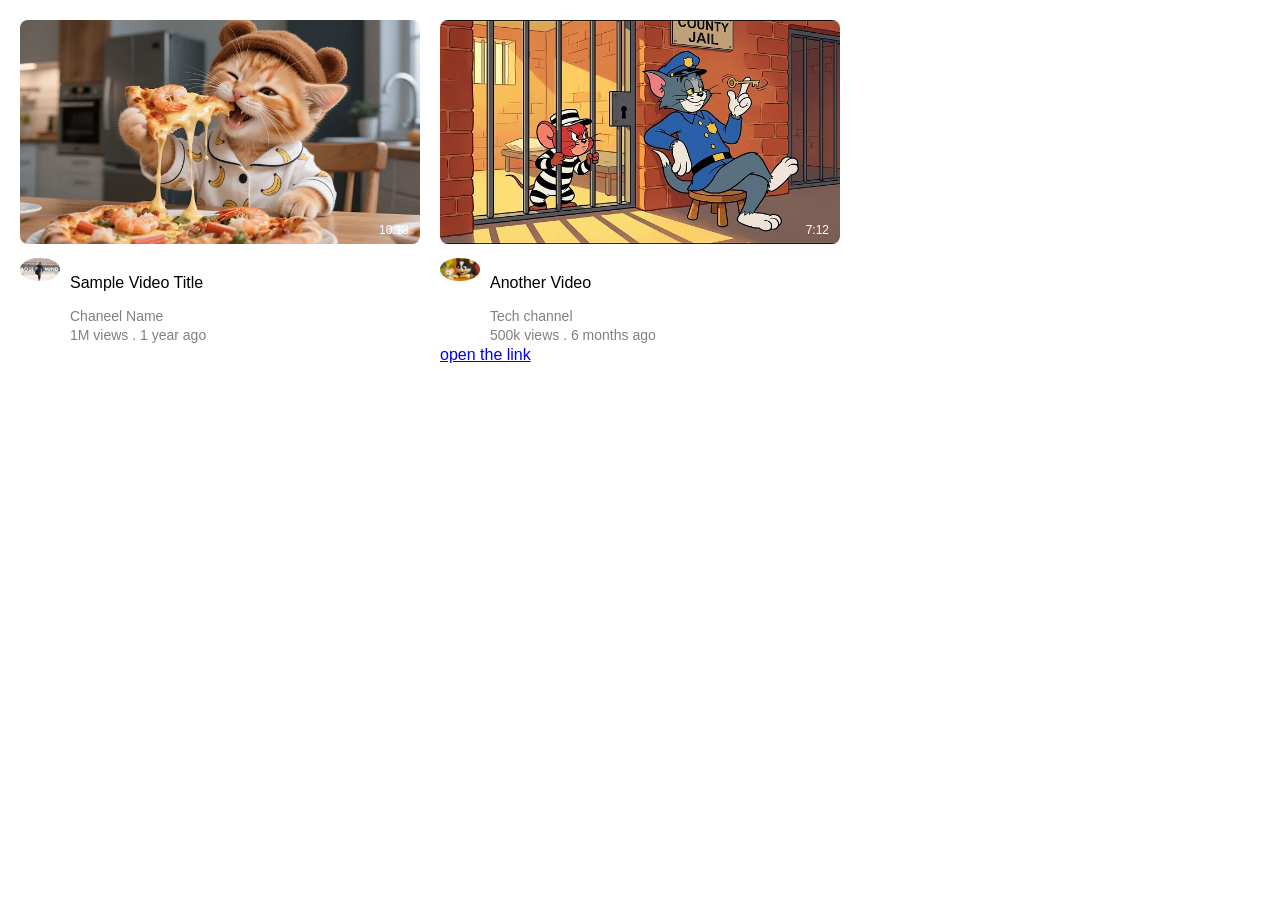
<file: index.html>
<!DOCTYPE html>
<html>
    <head>
        <title>YouTube Layout</title>
        <link rel=icon href="hqdefault.jpg">
        <link rel="stylesheet" href="style.css">
    </head>
    <body>
        <main>
            <section class="video-grid">
                <!--video 1-->
                <div class="video-preview">
                    <div class="thumbnail-row">
                        <img class="thumbnail" src="oliver.avif">
                        <div class="video-time">
                            10:13
                        </div>
                    </div>
                    <div class="video-info-grid">
                        <div class="channel-picture">
                            <img class="profile-picture" src="hqdefault.jpg">
                        </div>
                        <div class="vido-info">
                            <p class="video-title">
                                Sample Video Title
                            </p>
                            <p class="video-author">
                                Chaneel Name
                            </p>
                            <p class="video-stats">
                                1M views . 1 year ago
                            </p>
                        </div>
                    </div>
                </div>
<!--video 2-->
<div class="video-preview">
    <div class="thumbnail-row">
        <img class="thumbnail" src="rex.avif">
        <div class="video-time">7:12</div>
    </div>
    <div class="video-info-grid">
        <div class="chaneel-picture">
            <img class="profile-picture" src="mini.avif">
        </div>
        <div class="video-info">
            <p class="video-info">Another Video</p>
            <p class="video-author">Tech channel</p>
            <p class="video-stats">500k views . 6 months ago</p>
        </div>
    </div>
    <a href=test.css>open the link</a>
</div>
    </section>
        </main>
    </body>
</html>
</file>
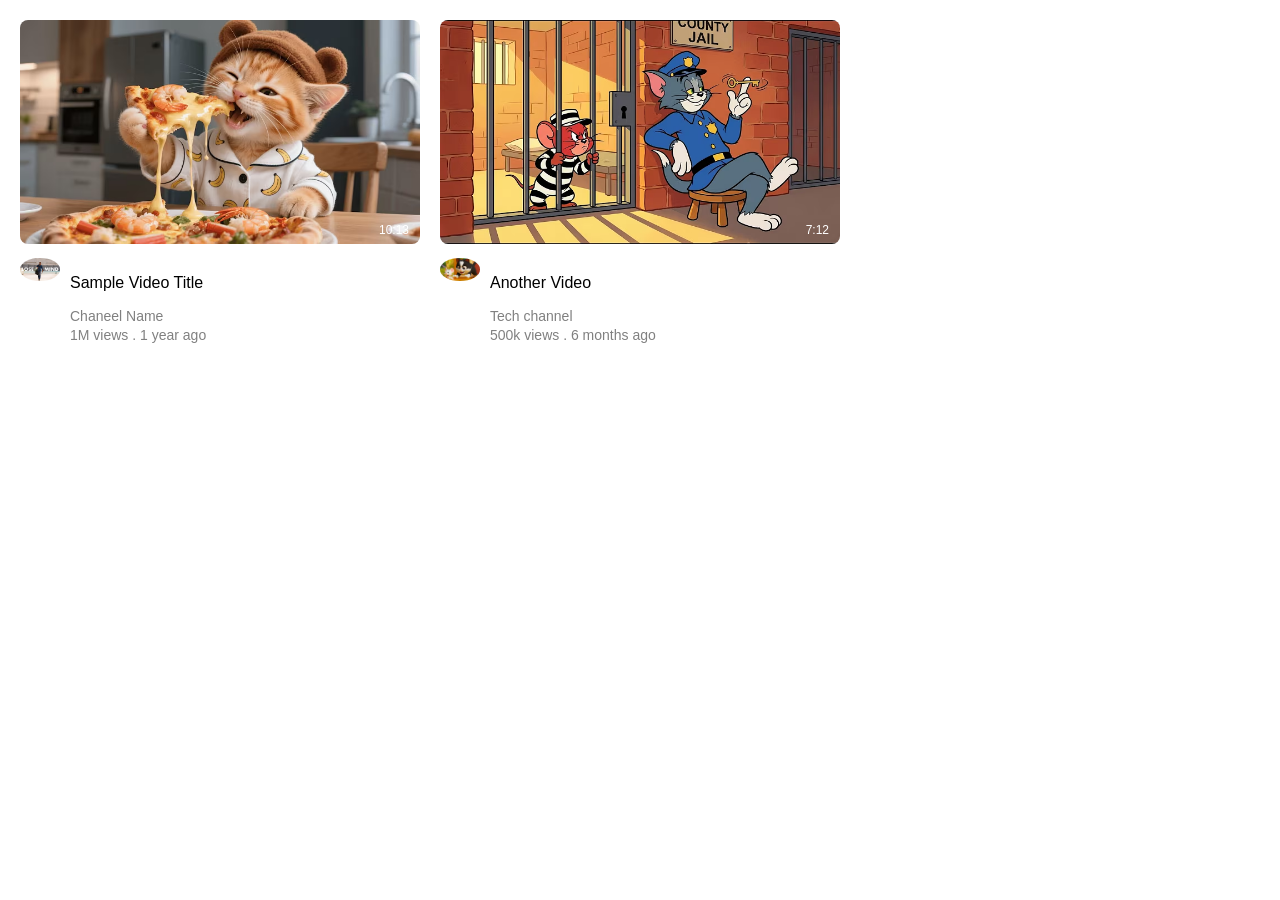
<file: 17b.html>
<!DOCTYPE html>
<html>
    <head>
        <title>YouTube Layout</title>
        <link rel=icon href="hqdefault.jpg">
        <link rel="stylesheet" href="17b.css">
    </head>
    <body>
        <main>
            <section class="video-grid">
                <!--video 1-->
                <div class="video-preview">
                    <div class="thumbnail-row">
                        <img class="thumbnail" src="oliver.avif">
                        <div class="video-time">
                            10:13
                        </div>
                    </div>
                    <div class="video-info-grid">
                        <div class="channel-picture">
                            <img class="profile-picture" src="hqdefault.jpg">
                        </div>
                        <div class="vido-info">
                            <p class="video-title">
                                Sample Video Title
                            </p>
                            <p class="video-author">
                                Chaneel Name
                            </p>
                            <p class="video-stats">
                                1M views . 1 year ago
                            </p>
                        </div>
                    </div>
                </div>
<!--video 2-->
<div class="video-preview">
    <div class="thumbnail-row">
        <img class="thumbnail" src="rex.avif">
        <div class="video-time">7:12</div>
    </div>
    <div class="video-info-grid">
        <div class="chaneel-picture">
            <img class="profile-picture" src="mini.avif">
        </div>
        <div class="video-info">
            <p class="video-info">Another Video</p>
            <p class="video-author">Tech channel</p>
            <p class="video-stats">500k views . 6 months ago</p>
        </div>
    </div>
</div>
    </section>
        </main>
    </body>
</html>
</file>
<file: style.css>
body{
    margin:0;
    font-family:Arial;
}
.video-grid{
    display:grid;
    grid-template-columns:1fr 1fr 1fr;
    gap:20px;
    padding:20px;
}
.video-preview{
    cursor:pointer;
}
.thumbnail{
    width:100%;
    border-radius:8px;

}
.thumbnail-row{
    position:relative;
}
.video-time{
    position:absolute;
    bottom:8px;
    right:5px;
    color:white;
    font-size:12px;
    padding:3px 6px;
    border-radius:3px;
}
/*video Info*/
.video-info-grid{
    display:grid;
    grid-template-columns:50px 1fr;
    margin-top:10px;
}
.profile-picture{
    width:40px;
    border-radius:50%;
}
.video-author,
.video-stats{
    font-size:14px;
    color:gray;
    margin:3px 0;
}
/* Responsive design using max-width*/
@media(max-width:1000px){
    .video-grid{
        grid-template-columns:1fr 1fr;
    }
}
@media(max-width:600px){
    .video-grid{
        grid-template-columns:1fr;
    }
}
</file>
<file: 17b.css>
body{
    margin:0;
    font-family:Arial;
}
.video-grid{
    display:grid;
    grid-template-columns:1fr 1fr 1fr;
    gap:20px;
    padding:20px;
}
.video-preview{
    cursor:pointer;
}
.thumbnail{
    width:100%;
    border-radius:8px;

}
.thumbnail-row{
    position:relative;
}
.video-time{
    position:absolute;
    bottom:8px;
    right:5px;
    color:white;
    font-size:12px;
    padding:3px 6px;
    border-radius:3px;
}
/*video Info*/
.video-info-grid{
    display:grid;
    grid-template-columns:50px 1fr;
    margin-top:10px;
}
.profile-picture{
    width:40px;
    border-radius:50%;
}
.video-author,
.video-stats{
    font-size:14px;
    color:gray;
    margin:3px 0;
}
/* Responsive design using max-width*/
@media(max-width:1000px){
    .video-grid{
        grid-template-columns:1fr 1fr;
    }
}
@media(max-width:600px){
    .video-grid{
        grid-template-columns:1fr;
    }
}
</file>
